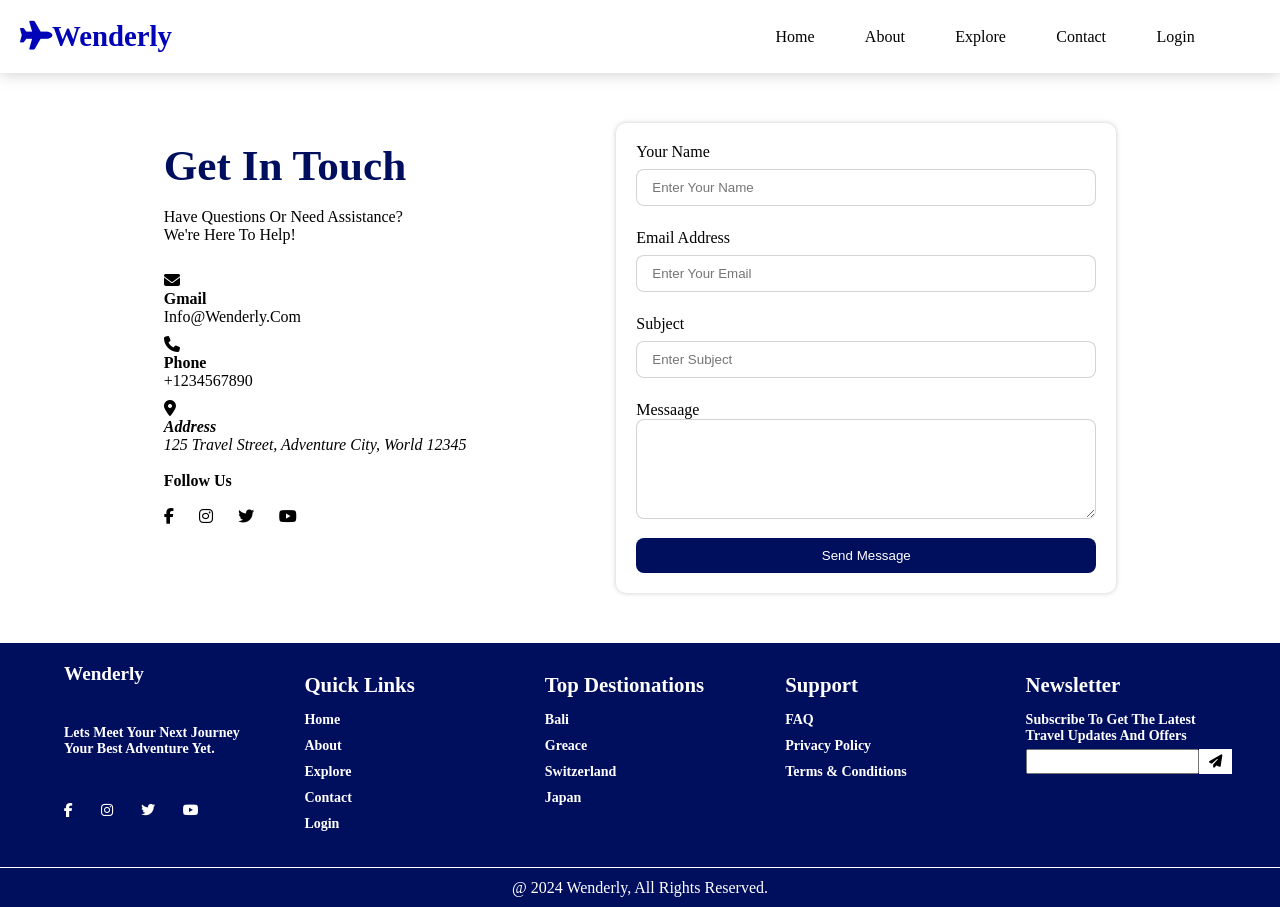
<file: contact.html>
<!doctype html>
<html lang="en">
  <head>
    <meta charset="UTF-8" />
    <meta name="viewport" content="width=device-width, initial-scale=1.0" />
    <title>wenderly</title>
    <link rel="stylesheet" href="wenderly.css" />
    <link
      rel="stylesheet"
      href="https://cdnjs.cloudflare.com/ajax/libs/font-awesome/6.7.2/css/all.min.css"
    />
    <script src="app.js" defer></script>
  </head>
  <body>
    <div class="overlay"></div>
    <nav>
      <div id="wenderly_Title">
        <i class="fa-solid fa-plane"></i><span>wenderly</span>
      </div>
      <div id="page_list">
        <a href="index.html#Home_Page">home</a>
        <a href="index.html#About_Us">about</a>
        <a href="index.html#Explore_Page">explore</a>
        <a href="contact.html">contact</a>
        <a href="login.html">login</a>
      </div>
      <button id="mobile_taggole" title="Menu" onclick="showMobileMenu()">
        <span></span>
        <span></span>
        <span></span>
      </button>
    </nav>

    <div class="mobile_page_list">
      <a href="index.html#Home_Page">home</a>
      <a href="index.html#About_Us">about</a>
      <a href="index.html#Explore_Page">explore</a>
      <a href="contact.html">contact</a>
        <a href="login.html" id="mobile_login">login</a>
    </div>
    <div class="contact_page">
      <div class="contact_details">
        <h1>get in touch</h1>
        <div>
          <p>have questions or need assistance?</p>
          <p>we're here to help!</p>
        </div>
        <div class="contact_info">
          <div>
            <i class="fa-solid fa-envelope"></i>
            <h4>gmail</h4>
            <p>info@wenderly.com</p>
          </div>
          <div>
            <i class="fa-solid fa-phone"></i>
            <h4>phone</h4>
            <p>+1234567890</p>
          </div>
          <address>
            <i class="fa-solid fa-location-dot"></i>
            <h4>address</h4>
            <p>125 travel street, adventure city, world 12345</p>
          </address>
        </div>
        <h4>follow us</h4>
        <div style="display: flex; gap: 25px">
          <a href="#"><i class="fa-brands fa-facebook-f"></i> </a>
          <a href="#"> <i class="fa-brands fa-instagram"></i></a>
          <a href="#"><i class="fa-brands fa-twitter"></i></a>
          <a href="#"><i class="fa-brands fa-youtube"></i></a>
        </div>
      </div>
      <div>
        <form action="" class="contact_form">
          <label for="input_name"
            ><p>your name</p>
            <input type="text" placeholder="enter your name" id="input_name" />
          </label>
          <label for="input_gmail"
            ><p>email address</p>
            <input
              type="email"
              placeholder="enter your email"
              id="input_gmail"
            />
          </label>
          <label for="input_subject"
            ><p>subject</p>
            <input type="text" placeholder="enter subject" id="input_subject" />
          </label>
          <label for="input_msg">
            <p>messaage</p>
            <textarea
              name="input_msg"
              id="input_msg"
              title="white your message..."
              id="input_msg"
            ></textarea>
          </label>
          <button type="submit" id="contact_send_msg_btn">send message</button>
        </form>
      </div>
    </div>

    <!-- About Details -->
    <div id="contact_page_About_Details">
      <div class="About_Details">
        <div id="about_wenderly">
          <h4>wenderly</h4>
          <p>lets meet your next journey your best adventure yet.</p>
          <a href="#"><i class="fa-brands fa-facebook-f"></i> </a>
          <a href="#"> <i class="fa-brands fa-instagram"></i></a>
          <a href="#"><i class="fa-brands fa-twitter"></i></a>
          <a href="#"><i class="fa-brands fa-youtube"></i></a>
        </div>
        <div>
          <h5>quick links</h5>
          <a href="index.html#Home_Page">home</a>
          <a href="index.html#About_Us">about</a>
          <a href="index.html#Explore_Page">explore</a>
          <a href="contact.html">contact</a>
          <a href="login.html">login</a>
        </div>
        <div>
          <h5>top destionations</h5>
          <a href="index.html#Explore_Page">bali</a>
          <a href="index.html#Explore_Page">greace</a>
          <a href="index.html#Explore_Page">switzerland</a>
          <a href="index.html#Explore_Page">japan</a>
        </div>
        <div>
          <h5>support</h5>
          <a href="support.html#FAQ">FAQ</a>
          <a href="support.html#policy">privacy policy</a>
          <a href="support.html#terms">terms & conditions</a>
        </div>
        <di class="newsletter">
          <h5>newsletter</h5>
          <p>subscribe to get the latest travel updates and offers</p>
          <label for="gmail" class="gmail">
            <input type="email" title="gmail" name="gmail" id="gmail" />
            <button style="background-color: #fff; padding: 5px 10px">
              <i class="fa-solid fa-paper-plane"></i>
            </button>
          </label>
        </di>
      </div>
      <p class="allrights">@ 2024 wenderly, all rights reserved.</p>
    </div>
  </body>
</html>
</file>
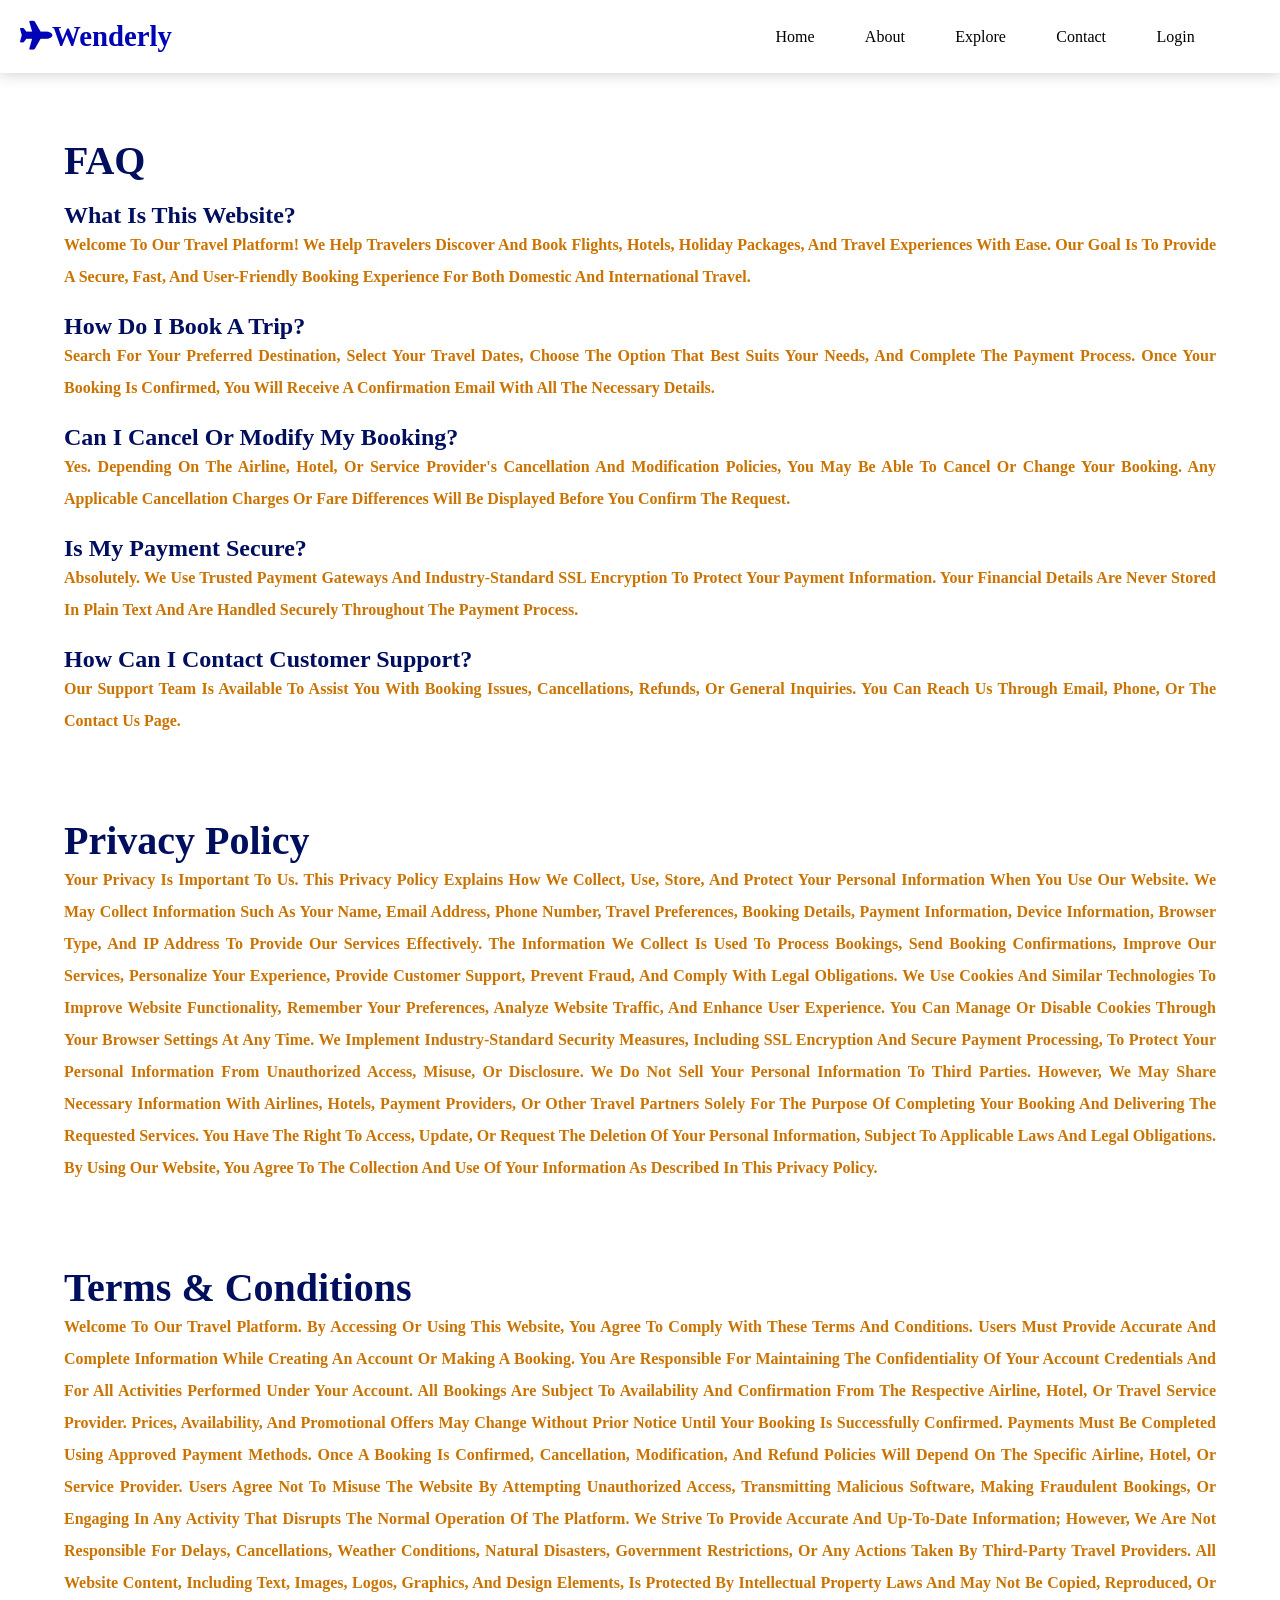
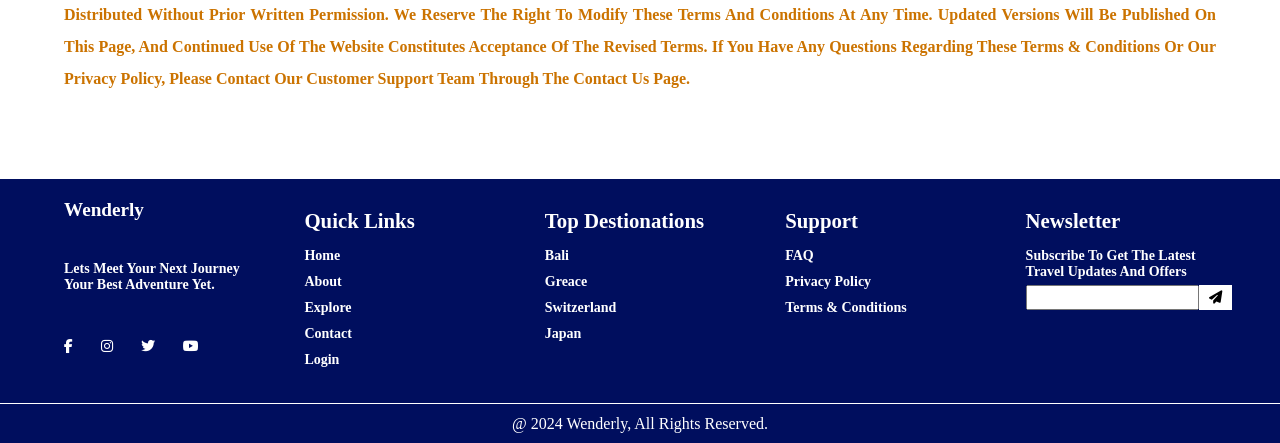
<file: support.html>
<!doctype html>
<html lang="en">
  <head>
    <meta charset="UTF-8" />
    <meta name="viewport" content="width=device-width, initial-scale=1.0" />
    <title>wenderly</title>
    <link rel="stylesheet" href="wenderly.css" />
    <link
      rel="stylesheet"
      href="https://cdnjs.cloudflare.com/ajax/libs/font-awesome/6.7.2/css/all.min.css"
    />
    <script src="app.js" defer></script>
  </head>
  <body>
    <div class="overlay"></div>
    <nav>
      <div id="wenderly_Title">
        <i class="fa-solid fa-plane"></i><span>wenderly</span>
      </div>
      <div id="page_list">
        <a href="index.html#Home_Page">home</a>
        <a href="index.html#About_Us">about</a>
        <a href="index.html#Explore_Page">explore</a>
        <a href="contact.html">contact</a>
        <a href="login.html">login</a>
      </div>
      <button id="mobile_taggole" title="Menu" onclick="showMobileMenu()">
        <span></span>
        <span></span>
        <span></span>
      </button>
    </nav>

    <div class="mobile_page_list">
      <a href="index.html#Home_Page">home</a>
      <a href="index.html#About_Us">about</a>
      <a href="index.html#Explore_Page">explore</a>
      <a href="contact.html">contact</a>
        <a href="login.html" id="mobile_login">login</a>
    </div>
    <div class="support_page">
      <div id="FAQ">
        <h1>FAQ</h1>
        <br>
        <h3>What is this website?</h3>
        <p>
          Welcome to our travel platform! We help travelers discover and book
          flights, hotels, holiday packages, and travel experiences with ease.
          Our goal is to provide a secure, fast, and user-friendly booking
          experience for both domestic and international travel.
        </p>
        <h3>How do I book a trip?</h3>
        <p>
          Search for your preferred destination, select your travel dates,
          choose the option that best suits your needs, and complete the payment
          process. Once your booking is confirmed, you will receive a
          confirmation email with all the necessary details.
        </p>
        <h3>Can I cancel or modify my booking?</h3>
        <p>
          Yes. Depending on the airline, hotel, or service provider's
          cancellation and modification policies, you may be able to cancel or
          change your booking. Any applicable cancellation charges or fare
          differences will be displayed before you confirm the request.
        </p>
        <h3>Is my payment secure?</h3>
        <p>
          Absolutely. We use trusted payment gateways and industry-standard SSL
          encryption to protect your payment information. Your financial details
          are never stored in plain text and are handled securely throughout the
          payment process.
        </p>
        <h3>How can I contact customer support?</h3>
        <p>
          Our support team is available to assist you with booking issues,
          cancellations, refunds, or general inquiries. You can reach us through
          email, phone, or the Contact Us page.
        </p>
      </div>
      <div id="policy">
        <h1>Privacy Policy</h1>
        <p>
          Your privacy is important to us. This Privacy Policy explains how we
          collect, use, store, and protect your personal information when you
          use our website. We may collect information such as your name, email
          address, phone number, travel preferences, booking details, payment
          information, device information, browser type, and IP address to
          provide our services effectively. The information we collect is used
          to process bookings, send booking confirmations, improve our services,
          personalize your experience, provide customer support, prevent fraud,
          and comply with legal obligations. We use cookies and similar
          technologies to improve website functionality, remember your
          preferences, analyze website traffic, and enhance user experience. You
          can manage or disable cookies through your browser settings at any
          time. We implement industry-standard security measures, including SSL
          encryption and secure payment processing, to protect your personal
          information from unauthorized access, misuse, or disclosure. We do not
          sell your personal information to third parties. However, we may share
          necessary information with airlines, hotels, payment providers, or
          other travel partners solely for the purpose of completing your
          booking and delivering the requested services. You have the right to
          access, update, or request the deletion of your personal information,
          subject to applicable laws and legal obligations. By using our
          website, you agree to the collection and use of your information as
          described in this Privacy Policy.
        </p>
      </div>
      <div id="terms">
        <h1>Terms & Conditions</h1>
        <p>
          Welcome to our travel platform. By accessing or using this website,
          you agree to comply with these Terms and Conditions. Users must
          provide accurate and complete information while creating an account or
          making a booking. You are responsible for maintaining the
          confidentiality of your account credentials and for all activities
          performed under your account. All bookings are subject to availability
          and confirmation from the respective airline, hotel, or travel service
          provider. Prices, availability, and promotional offers may change
          without prior notice until your booking is successfully confirmed.
          Payments must be completed using approved payment methods. Once a
          booking is confirmed, cancellation, modification, and refund policies
          will depend on the specific airline, hotel, or service provider. Users
          agree not to misuse the website by attempting unauthorized access,
          transmitting malicious software, making fraudulent bookings, or
          engaging in any activity that disrupts the normal operation of the
          platform. We strive to provide accurate and up-to-date information;
          however, we are not responsible for delays, cancellations, weather
          conditions, natural disasters, government restrictions, or any actions
          taken by third-party travel providers. All website content, including
          text, images, logos, graphics, and design elements, is protected by
          intellectual property laws and may not be copied, reproduced, or
          distributed without prior written permission. We reserve the right to
          modify these Terms and Conditions at any time. Updated versions will
          be published on this page, and continued use of the website
          constitutes acceptance of the revised terms. If you have any questions
          regarding these Terms & Conditions or our Privacy Policy, please
          contact our customer support team through the Contact Us page.
        </p>
      </div>
    </div>

    <!-- About Details -->
    <div id="contact_page_About_Details">
      <div class="About_Details">
        <div id="about_wenderly">
          <h4>wenderly</h4>
          <p>lets meet your next journey your best adventure yet.</p>
          <a href="#"><i class="fa-brands fa-facebook-f"></i> </a>
          <a href="#"> <i class="fa-brands fa-instagram"></i></a>
          <a href="#"><i class="fa-brands fa-twitter"></i></a>
          <a href="#"><i class="fa-brands fa-youtube"></i></a>
        </div>
        <div>
          <h5>quick links</h5>
          <a href="index.html#Home_Page">home</a>
          <a href="index.html#About_Us">about</a>
          <a href="index.html#Explore_Page">explore</a>
          <a href="contact.html">contact</a>
          <a href="login.html">login</a>
        </div>
        <div>
          <h5>top destionations</h5>
          <a href="index.html#Explore_Page">bali</a>
          <a href="index.html#Explore_Page">greace</a>
          <a href="index.html#Explore_Page">switzerland</a>
          <a href="index.html#Explore_Page">japan</a>
        </div>
        <div>
          <h5>support</h5>
          <a href="support.html#FAQ">FAQ</a>
          <a href="support.html#policy">privacy policy</a>
          <a href="support.html#terms">terms & conditions</a>
        </div>
        <di class="newsletter">
          <h5>newsletter</h5>
          <p>subscribe to get the latest travel updates and offers</p>
          <label for="gmail" class="gmail">
            <input type="email" title="gmail" name="gmail" id="gmail" />
            <button style="background-color: #fff; padding: 5px 10px">
              <i class="fa-solid fa-paper-plane"></i>
            </button>
          </label>
        </di>
      </div>
      <p class="allrights">@ 2024 wenderly, all rights reserved.</p>
    </div>
  </body>
</html>
</file>
<file: wenderly.css>
* {
  margin: 0;
  padding: 0;
  box-sizing: border-box;
  text-transform: capitalize;
}
html {
  max-width: 100vw;
  height: 100vh;
}
a {
  text-decoration: none;
  color: black;
  cursor: pointer;
}
button {
  border: none;
  cursor: pointer;
  background: none;
}
nav {
  display: flex;
  align-items: center;
  justify-content: space-around;
  padding: 20px;
  background-color: #ffff;
  box-shadow: 0px 0px 15px 0px rgba(128, 128, 128, 0.429);
  position: sticky;
  top: 0;
  z-index: +88888888;
}
#wenderly_Title {
  font-size: 1.8rem;
  flex: 1;
  font-weight: bold;
  color: rgb(0, 3, 182);
}
#page_list {
  flex: 2;
  display: flex;
  gap: 10px;
  justify-content: space-evenly;
  max-width: 500px;
}
#page_list a {
  transition: transform 0.6s ease-in-out;
}
#page_list a:hover {
  transform: translateY(-5px) scale(1.3);
  color: #000e5e;
}
#login {
  flex: 2;
  background: #051d7a;
  color: #fff;
  border-radius: 8px;
  padding: 5px 15px;
}
#login:hover {
  background-color: #0018a3;
}
/* Home page */
.home_page {
  padding: 50px 10%;
}
.home_bg_img {
  position: absolute;
  top: 70px;
  z-index: -8888;
  width: 100%;
  height: 50%;
  object-fit: cover;
  object-position: center;
}
.home_page h1 {
  margin-bottom: 10px;
  font-weight: bold;
  font-size: 3rem;
  color: #fff;
}
.home_page p {
  color: #fff;
}
#explore_now {
  background-color: rgb(0, 0, 217);
  color: #ffff;
  border-radius: 8px;
  font-weight: bold;
  padding: 10px 15px;
  margin: 15px 5px;
}
#explore_now:hover {
  background-color: #00179a;
}
#learn_more {
  background-color: #ffff;
  color: black;
  border-radius: 8px;
  font-weight: bold;
  padding: 10px 15px;
  margin: 15px 5px;
}
#learn_more:hover {
  background-color: #0018a3;
  color: #fff;
}
#booking_container {
  display: flex;
  align-items: center;
  justify-content: space-evenly;
  background-color: #ffff;
  max-width: 100%;
  min-height: 100px;
  padding: 10px;
  margin: 0px 10%;
  border-radius: 20px;
  border: 1px solid rgba(220, 220, 220, 0);
  box-shadow: 0px 0px 5px 0px rgba(128, 128, 128, 0.429);
}
.booking {
  border-right: 1px solid rgba(128, 128, 128, 0.24);
  flex: 1;
  margin-left: 1rem;
}
.booking p {
  color: black;
  font-weight: bold;
  padding-bottom: 1rem;
}
.booking span {
  color: gray;
  font-size: 0.9rem;
}
#search_btn {
  max-width: 100px;
  color: #ffff;
  background-color: rgb(0, 0, 110);
  border-radius: 8px;
  padding: 10px 15px;
  margin-right: 2.8%;
}
#search_btn:hover {
  background-color: #0018a3;
}
/* Popular Destinations */
#popular_destinations {
  display: flex;
  justify-content: space-between;
  margin: 30px 10%;
}
#view_all_btn {
  color: rgb(0, 174, 255);
  font-weight: bold;
}
#view_all_btn:hover {
  color: #00179a;
}

/* Destinations Slider */
.destinations_slider {
  display: grid;
  grid-template-columns: repeat(auto-fill, minmax(240px, 1fr));
  gap: 20px;
  margin: 20px 10%;
}
.popular_des_place {
  min-width: 200px;
  height: 200px;
  border: 1px solid rgba(193, 190, 190, 0.299);
  box-shadow: 0px 0px 5px 0px rgba(128, 128, 128, 0.429);
  border-radius: 12px;
  cursor: pointer;
  transition: transform 0.25s;
}

.popular_des_place:hover {
  transform: translateY(-4px) scale(1.02);
}

.popular_des_place img {
  width: 100%;
  height: 70%;
  object-fit: cover;
  object-position: center;
  display: block;
  border-radius: 12px 12px 0 0;
}
.popular_des_place p,
.popular_des_place h5 {
  padding: 5px 15px;
}
/* About us page */
.about_us {
  color: #000e5e;
  display: flex;
  flex-wrap: wrap;
  width: 100%;
  padding: 50px 5%;
  justify-content: space-between;
}
.about_us div p {
  color: black;
  text-transform: none;
  margin: 30px 0;
}
#why_travel_with_us {
  text-align: center;
  color: rgb(4, 4, 92);
}
#with_us {
  max-width: 100%;
  padding: 50px 5%;
  display: flex;
  align-items: center;
  justify-content: space-around;
  flex-wrap: wrap;
  gap: 15px;
}
.about_img {
  flex: 2;
  max-width: 100%;
  height: 400px;
  text-align: center;
  object-fit: cover;
  object-position: center;
}
@media screen and (max-width: 700px) {
  #best_price,
  #trusted_service,
  #handpicked_hotels,
  #memorable_experiences {
    width: 200px;
  }
  #booking_container {
    flex-wrap: wrap;
  }
  .booking {
    min-width: 100px;
    margin: 10px;
  }
}
#best_price,
#trusted_service,
#handpicked_hotels,
#memorable_experiences {
  max-width: 300px;
  border-right: 1px solid rgba(128, 128, 128, 0.251);
}
#best_price h4,
#trusted_service h4,
#handpicked_hotels h4,
#memorable_experiences h4 {
  color: rgb(0, 0, 104);
  font-weight: bold;
  padding: 10px 0;
}
/* About Details */
.footer_scroll {
  width: 100%;
  height: 1000px;
}
#About_Details {
  display: block;
  background-color: rgb(2, 19, 72);
  position: sticky;
  bottom: 0;
  width: 100%;
  overflow: scroll;
  scrollbar-width: none;
  height: 25%;
  top: 200px;
}
.mobile_page_list {
  position: fixed;
  left: -90%;
  z-index: 454444;
  display: none;
  align-items: flex-start;
  text-align: start;
  justify-content: flex-start;
  flex-direction: column;
  min-width: 60vw;
  min-height: 100%;
  background: #051d7a;
  transition: tranform ease-in-out;
}
.mobile_page_list a {
  width: 100%;
  padding: 20px;
  color: #fff;
  display: block;
  border-radius: 8px;
  transition: 0.6s;
}
.mobile_page_list a:hover {
  background-color: #fff;
  color: #000e5e;
}
#mobile_login {
  display: block;
}
.overlay {
  width: 100%;
  height: 100%;
  z-index: 44;
  position: fixed;
  inset: 0;
  backdrop-filter: blur(2px);
  opacity: 0;
  visibility: hidden;
  transition: 0.3s;
}
.overlay.active {
  opacity: 1;
  visibility: visible;
}

@media screen and (max-width: 650px) {
  #page_list {
    display: none;
  }
  #mobile_taggole {
    display: flex;
  }
  .mobile_page_list.active {
    display: flex;
    left: 0;
    transition: 0.7s;
  }
  .footer_scroll {
    width: 100%;
    height: auto;
  }
  #About_Details {
    position: relative;
    bottom: 0;
    width: 100%;
    height: 25%;
    top: 200px;
    height: auto;
    scrollbar-width: none;
  }
  .signup_page {
    max-width: 100vw;
    min-height: 150vh;
  }
  .signup_text {
    padding: 10%;
  }
}
.About_Details {
  color: #ffff;
  min-height: 200px;
  padding: 20px 5%;
  border-radius: 0 0 10px 10px;
  display: grid;
  grid-template-columns: repeat(auto-fill, minmax(190px, 1fr));
  font-weight: bold;
  font-size: 1.2rem;
  gap: 50px;
  z-index: 55;
  margin-bottom: 10px;
}
#about_wenderly {
  display: flex;
  flex-direction: row;
  flex-wrap: wrap;
  column-gap: 8px;
  row-gap: 20px;
}
#about_wenderly a {
  margin-right: 20px;
}
.About_Details h5 {
  font-size: 1.3rem;
  padding: 10px 0;
}
.About_Details a,
.About_Details p {
  color: #ffffff;
  display: flex;
  flex-direction: column;
  flex-wrap: wrap;
  font-size: 14px;
  padding: 5px 0;
  transition: transform 0.6s;
}
.About_Details a:hover {
  color: rgb(255, 145, 0);
  transform: translateX(10px);
}
#gmail:focus {
  outline: rgb(255, 145, 0);
  border: 2px solid rgb(255, 145, 0);
}
.allrights {
  color: #ffff;
  border-top: 1px solid #fff;
  border-width: 100%;
  text-align: center;
  min-height: 40px;
  display: flex;
  justify-content: center;
  min-width: 100%;
  align-items: center;
}
.newsletter {
  grid-area: 2fr;
}
.gmail {
  display: flex;
}

/****** Explore Page *****/
#Explore_Page {
  height: auto;
}
#Explore_Page h1 {
  color: #000e5e;
  font-weight: bold;
  text-align: center;
  font-size: 2.5rem;
  margin: 80px 0 20px 0;
}
.Explore_btn button:hover {
  background-color: #3f53c6;
  color: #fff;
}
.Explore_btn {
  text-align: center;
}
.Explore_btn button {
  padding: 10px 20px;
  margin: 10px;
  border-radius: 8px;
  background: rgba(231, 231, 231, 0.507);
  transition: 0.6s;
}
.destinations_places_grid {
  display: grid;
  grid-template-columns: repeat(auto-fill, minmax(250px, 1fr));
  gap: 25px;
  margin: 50px 5%;
}
/* Contact Page */
.contact_page {
  max-width: 100vw;
  height: 100%;
  display: flex;
  flex-direction: row;
  align-items: center;
  justify-content: space-evenly;
  flex-wrap: wrap;
  padding: 50px 5%;
  gap: 50px;
}
.contact_details {
  display: flex;
  flex-direction: column;
  flex-wrap: wrap;
  row-gap: 18px;
  margin-bottom: 50px;
}
.contact_info div {
  margin: 10px 0;
}
.contact_details h1 {
  font-size: 2.7rem;
  color: #000e5e;
  font-weight: bold;
}
.contact_form {
  min-width: 500px;
  display: flex;
  flex-direction: column;
  flex-wrap: wrap;
  padding: 20px;
  background: #ffffff;
  box-shadow: 0px 0px 5px 0px rgba(128, 128, 128, 0.429);
  border-radius: 10px;
  gap: 15px;
}

.contact_form input {
  width: 100%;
  padding: 10px 15px;
  margin: 8px 0;
  border-radius: 8px;
  border: 1px solid rgba(128, 128, 128, 0.34);
}
#input_msg {
  width: 100%;
  min-height: 100px;
  border-radius: 8px;
  border: 1px solid rgba(128, 128, 128, 0.345);
}
#contact_send_msg_btn {
  background: #000e5e;
  color: #fff;
  padding: 10px;
  border-radius: 8px;
}

#contact_page_About_Details {
  background-color: #000e5e;
}

@media screen and (max-width: 800px) {
  .contact_form {
    min-width: 80vw;
  }
}

/* Login Page */
.login_page,
.signup_page {
  max-width: 100vw;
  height: 90vh;
  display: flex;
  flex-direction: row;
  align-items: center;
  justify-content: space-evenly;
  flex-wrap: wrap;
  gap: 50px;
  z-index: 11;
}

.login_text h1,
.signup_text h1 {
  margin-bottom: 20px;
  padding: 20px;
  font-size: 2.4rem;
  color: #fff;
}
.login_text p,
.signup_text p {
  color: #fff;
  padding: 8px 20px;
}
#login_form,
#signup_form {
  max-width: 100%;
  background: #ffffff;
  box-shadow: 0px 0px 15px 0px rgba(128, 128, 128, 0.429);
  padding: 20px 50px;
  border-radius: 15px;
  display: flex;
  flex-direction: column;
  flex-wrap: wrap;
  row-gap: 20px;
  z-index: 8;
}
#login_form h2,
#signup_form h2 {
  color: #051d7a;
  font-size: 2rem;
  font-weight: bold;
}

#login_email,
#signup_email,
#login_pass,
#signup_pass,
#signup_confirm_pass,
#Full_name {
  width: 100%;
  padding: 10px 15px;
  border-radius: 8px;
  margin-top: 8px;
  border: 1px solid rgba(128, 128, 128, 0.477);
}
#forget_pass {
  text-align: end;
  color: rgb(0, 123, 255);
  cursor: pointer;
}
#login_sub_btn,
#signup_sub_btn {
  background: #051d7a;
  color: #fff;
  padding: 15px;
  border-radius: 8px;
}
#mobile_taggole {
  flex-direction: column;
  margin-left: 25px;
  gap: 5px;
}
#mobile_taggole span {
  width: 20px;
  height: 2px;
  background-color: #000e5e;
  color: #000e5e;
}

input:focus {
  outline-color: #3f53c6;
}
#login_sub_btn:hover,
#signup_sub_btn:hover,
#contact_send_msg_btn:hover {
  background: #00179a;
}

/* Support Page */
.support_page {
  padding: 5%;
  display: flex;
  flex-direction: column;
  gap: 60px;
}
#FAQ h1,
#policy h1,
#terms h1 {
  color: #000e5e;
  font-size: 2.5rem;
  font-weight: bold;
}
#FAQ h3,
#policy h3,
#terms h3 {
  color: #000e5e;
  font-size: 1.5rem;
  font-weight: bold;
}
#FAQ p,
#policy p,
#terms p {
  color: rgb(203, 115, 0);
  font-size: 1rem;
  font-weight: bold;
  text-align: justify;
  line-height: 2rem;
  margin: 0 0 20px 0;
}
.input-error {
  border: 10px solid red;
}
.errorMSG,
.login_errorMSG {
  color: red;
}
.mobile_login.active {
  display: none;
}
</file>
